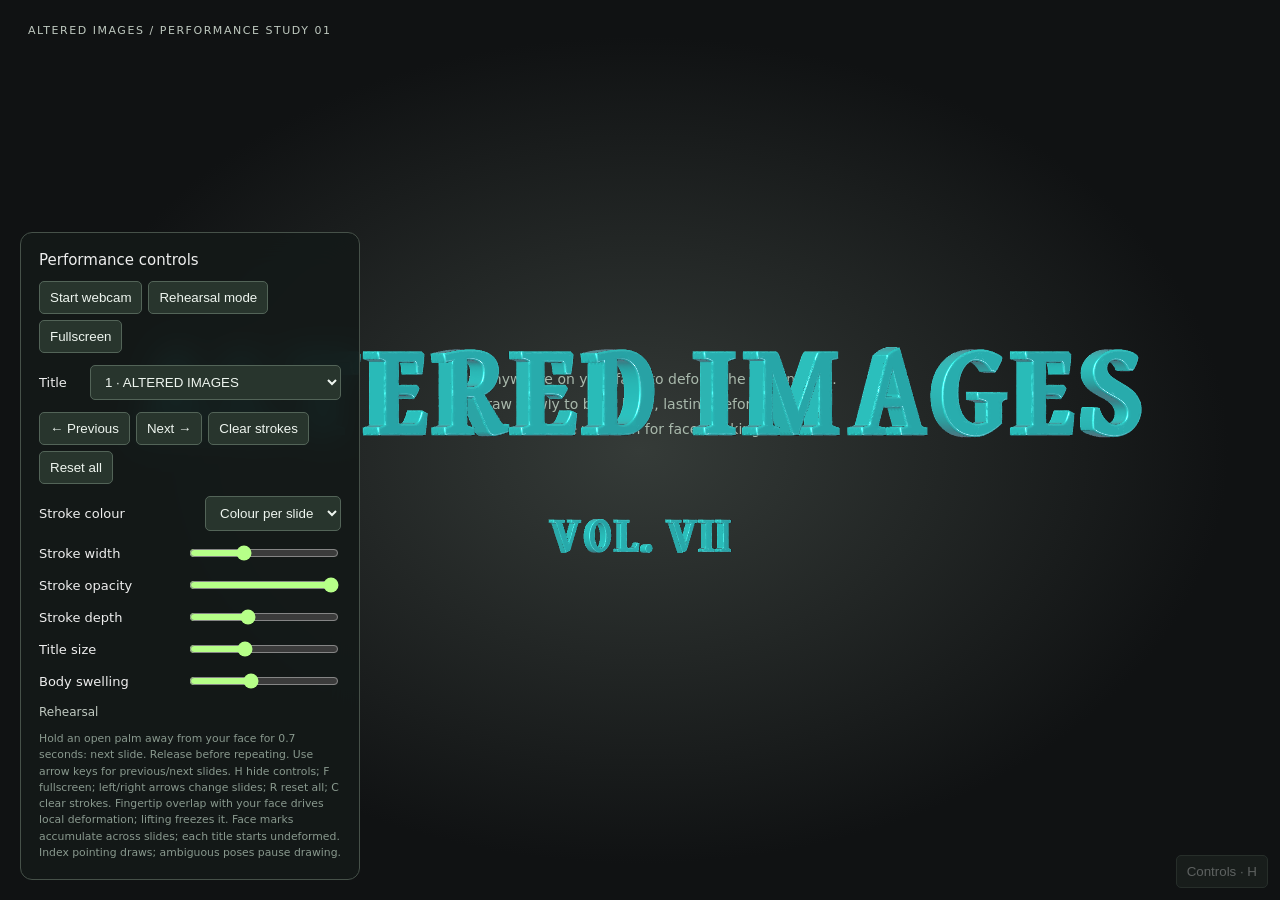
<file: altered-images-preview/index.html>
<!doctype html><html lang="en"><head><meta charset="utf-8"><meta name="viewport" content="width=device-width,initial-scale=1"><title>Altered Images · Performance Preview</title>
<style>
*{box-sizing:border-box}body{margin:0;background:#101213;color:#eee;font:13px system-ui,sans-serif;overflow:hidden}#stage{position:fixed;inset:0;background:radial-gradient(ellipse at center,#353b38,#101213 65%)}#camera,#ink,#gl{position:absolute;inset:0;width:100%;height:100%;pointer-events:none}#camera{object-fit:cover;transform:scaleX(-1)}#stage.demo{cursor:crosshair}header{position:fixed;top:24px;left:28px;right:28px;display:flex;justify-content:space-between;pointer-events:none;letter-spacing:.14em;font-size:11px;color:#bec8bf}#panel{position:fixed;bottom:20px;left:20px;width:340px;max-width:calc(100vw - 40px);max-height:calc(100vh - 75px);overflow:auto;padding:18px;background:#141918ed;border:1px solid #465149;border-radius:12px;backdrop-filter:blur(16px)}h1{font-size:15px;margin:0 0 12px;font-weight:500}button,select{background:#28352d;color:#eef5ef;border:1px solid #536458;padding:8px 10px;border-radius:5px;cursor:pointer}button:hover{background:#3c5142}button:disabled{opacity:.4}label{display:flex;align-items:center;justify-content:space-between;margin:12px 0;gap:12px}input[type=range]{width:150px;accent-color:#b6ff88}.row{display:flex;gap:6px;flex-wrap:wrap}#status{line-height:1.5;color:#c0c9c1;margin:12px 0 0;font-size:12px}small{display:block;color:#89998e;line-height:1.5;margin-top:10px}.hidden{display:none!important}#reveal{position:fixed;bottom:12px;right:12px;opacity:.35}#reveal:hover{opacity:1}body.clean header,body.clean #panel,body.clean #reveal,body.clean #hint{display:none}#hint{position:absolute;left:50%;top:45%;transform:translate(-50%,-50%);text-align:center;color:#a9b9ac;pointer-events:none;font-size:14px;line-height:1.8}
#gl{z-index:1}#ink{z-index:2}header #counter{display:none}</style><script type="importmap">{"imports":{"three":"./vendor/three/three.module.js"}}</script></head><body>
<div id="stage" class="demo"><video id="camera" autoplay muted playsinline></video><canvas id="ink"></canvas><div id="gl"></div><div id="hint">Draw anywhere on your face to deform the current title.<br>Draw slowly to build local, lasting deformation.<br>Start the webcam for face tracking.</div></div>
<header><span>ALTERED IMAGES / PERFORMANCE STUDY 01</span><span id="counter">01 / 06</span></header>
<section id="panel"><h1>Performance controls</h1><div class="row"><button id="start">Start webcam</button><button id="demo">Rehearsal mode</button><button id="full">Fullscreen</button></div><label>Title<select id="slides"></select></label><div class="row"><button id="prev">← Previous</button><button id="next">Next →</button><button id="clearStrokes">Clear strokes</button><button id="reset">Reset all</button></div><label>Stroke colour<select id="palette"><option value="complementary">Colour per slide</option><option value="red">Red lacquer</option></select></label><label>Stroke width<input id="strokeWidth" type="range" min="2" max="22" step="1" value="9"></label><label>Stroke opacity<input id="strokeOpacity" type="range" min="0" max="1" step=".01" value="1"></label><label>Stroke depth<input id="strokeDepth" type="range" min="0" max="90" step="2" value="34"></label><label>Title size<input id="scale" type="range" min=".45" max="2" step=".01" value="1"></label><label>Body swelling<input id="extent" type="range" min="0" max="3" step=".01" value="1.2"></label><div id="status" role="status">Loading lettering…</div><div id="gestureHold" hidden>Hold palm for next slide <progress id="gestureProgress" max="1" value="0" aria-label="Next slide gesture progress"></progress></div><small>Hold an open palm away from your face for 0.7 seconds: next slide. Release before repeating. Use arrow keys for previous/next slides. H hide controls; F fullscreen; left/right arrows change slides; R reset all; C clear strokes. Fingertip overlap with your face drives local deformation; lifting freezes it. Face marks accumulate across slides; each title starts undeformed. Index pointing draws; ambiguous poses pause drawing.</small></section><button id="reveal" aria-label="Toggle controls">Controls · H</button>
<script>
function showPreviewError(message){const status=document.getElementById('status');status.dataset.failed='true';status.textContent='Preview error: '+message;status.style.color='#ffb9b9';}
addEventListener('error',event=>{if(event.message)showPreviewError(event.message);});
addEventListener('unhandledrejection',event=>showPreviewError(event.reason?.message||String(event.reason)));
</script><script type="module" src="./app.mjs?v=accumulated-marks-15"></script></body></html>
</file>
